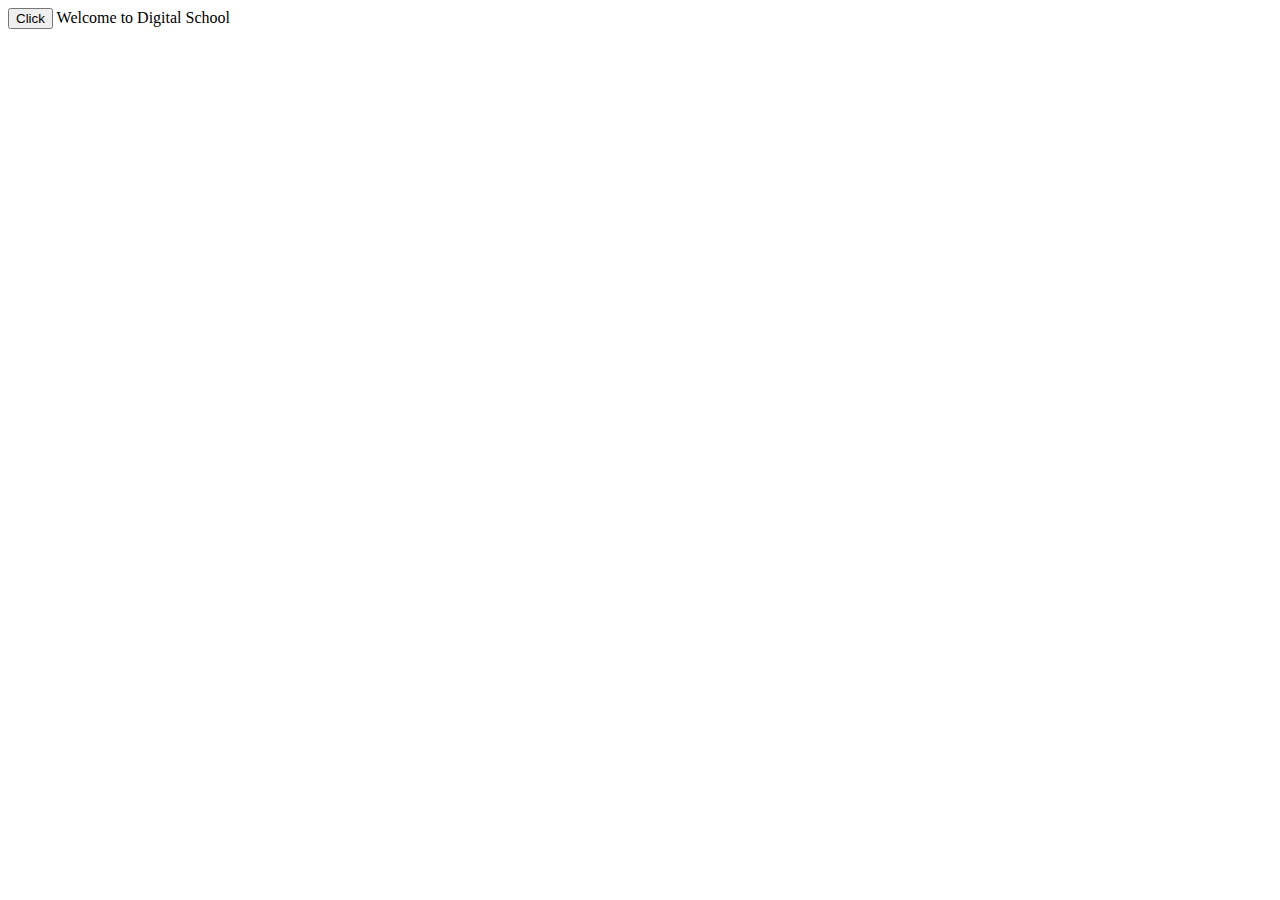
<file: javascript/index.html>
<!DOCTYPE html>
<html lang="en">
    <head>


<title>Lesson26</title>
<body>
</head>

  <button onclick="alert('Hello')">Click</button>



   <script>
    document.write("Welcome to Digital School")
   </script>

        <script src="main.js"> </script>


</body>
</html>
</file>
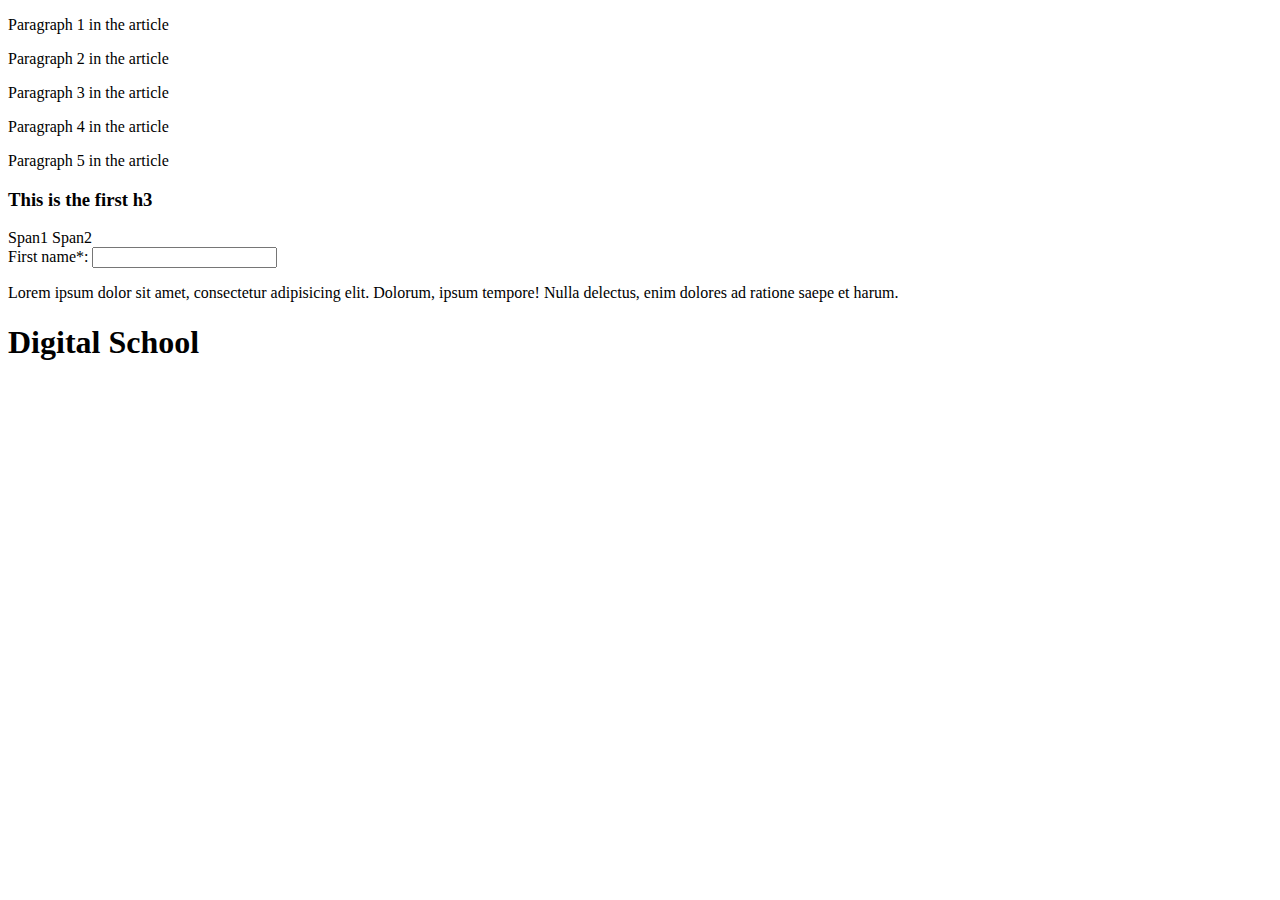
<file: lesson14/index.html>
<!DOCTYPE html>
<html lang="en">
<head>
    <meta charset="UTF-8">
    <meta name="viewport" content="width=device-width, initial-scale=1.0">
    <title>Document</title>
    <link rel="sylesheet" href="style.css">
</head>
<body>
    
    <article>
        <p>Paragraph 1 in the article</p>
        <p>Paragraph 2 in the article</p>
        <div><p>Paragraph 3 in the article</p></div>
    </article>

    <p>Paragraph 4 in the article</p>
        <p>Paragraph 5 in the article</p>

        <div><h3>This is the first h3</h3></div>

        <span>Span1</span>
        <span>Span2</span>

        <form>
            <lable for="fname">First name*:</lable>
            <input id="fname" name="fname" type="text" required>
        </form>

        <div>
            <p>Lorem ipsum dolor sit amet, consectetur adipisicing elit. Dolorum, ipsum tempore! Nulla delectus, enim dolores ad ratione saepe et harum.</p>
        </div>

        <div>
          <h1>Digital School</h1>
        </div>
</body>
</html>
</file>
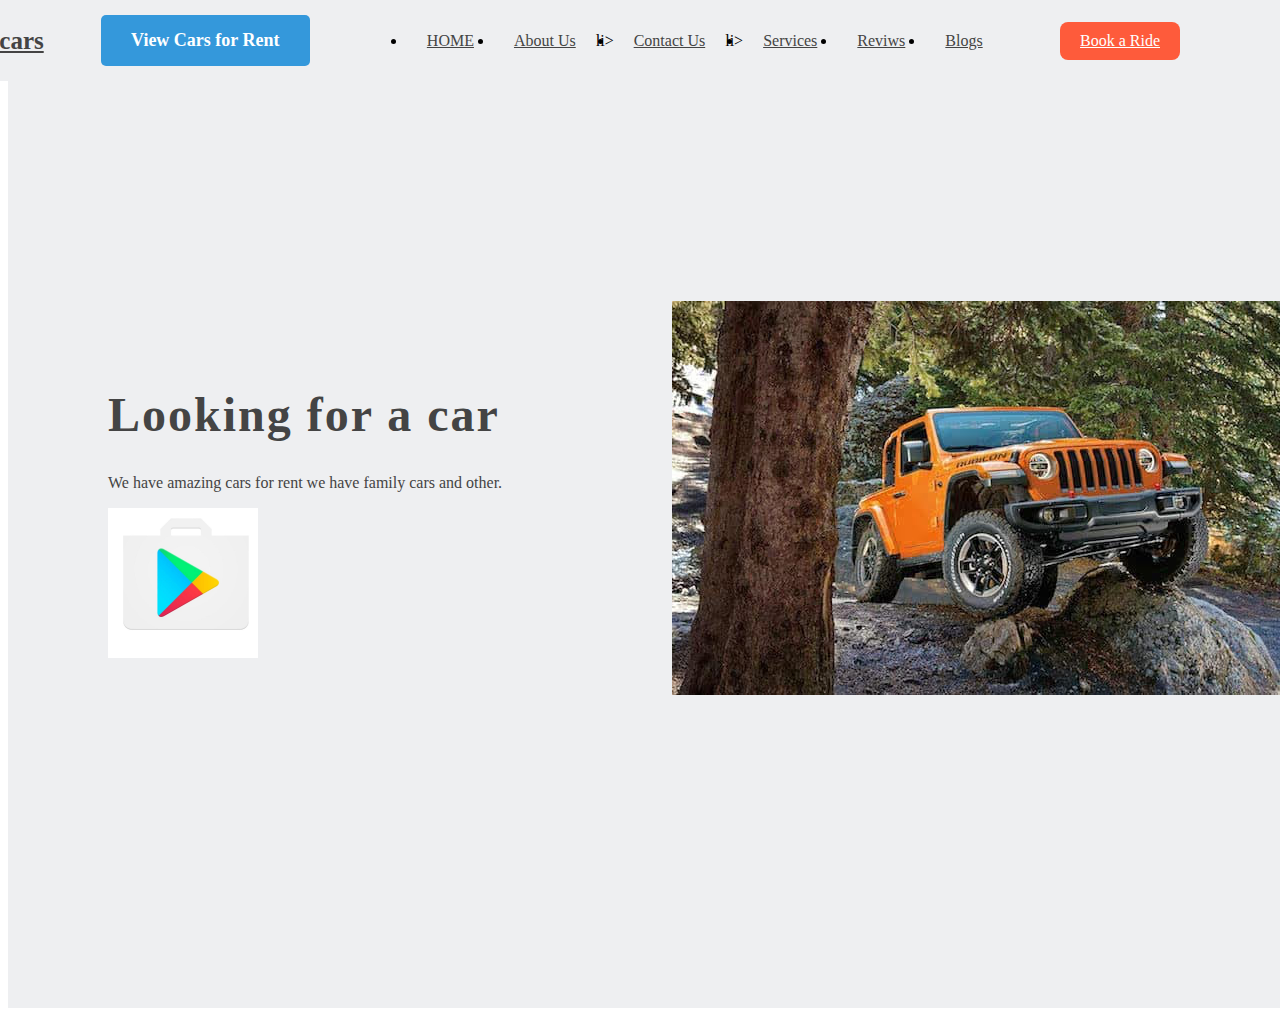
<file: final/final/index.html>
<!DOCTYPE html>
<html lang="en">
<head>
    <meta charset="UTF-8">
    <meta name="viewport" content="width=device-width, initial-scale=1.0">
    <title>Rent a Car</title>
    <link rel="stylesheet" href="cars.html">
    <link rel="stylesheet" href="about.html">
    <link rel="stylesheet" href="style.css">
    <link rel="stylesheet" href="contact.html">
    <link rel="stylesheet" href="about.html">

</head>
<body>
    <header>
        <a href="#" class="logo">Paradics cars</a>
        <a href="cars.html" class="cars-button">View Cars for Rent</a>
        

        <ul class="navbar">
            <li class="active"><a href="#">HOME</a></li>
            <li><a href="about.html" class="about-button">About Us</a>li>
            <li><a href="contact.html" class="contact-button">Contact Us</a>li>
            <li><a href="#">Services</a></li>
            <li><a href="#">Reviws</a></li>
            <li><a href="#">Blogs</a></li>
        </ul>
        <a href="#" class="book">Book a Ride</a>
    </header>

    <section class="home">
        <div class="text">
         <h1>Looking for a car</h1>
         <p>We have  amazing cars for rent we have family cars and other.</p>
         <div class="store">
          <img src="store.png" alt="">
     </div>
     </div>
     <div class="Image">
        <img src="jeep.png" alt="">
        <nav>
            <ul>
                
            </ul>
        </nav>
        
    </body>
    </html>

        
        
         
          

      
     </div>
    </section>
    
</body>
</html>
</file>
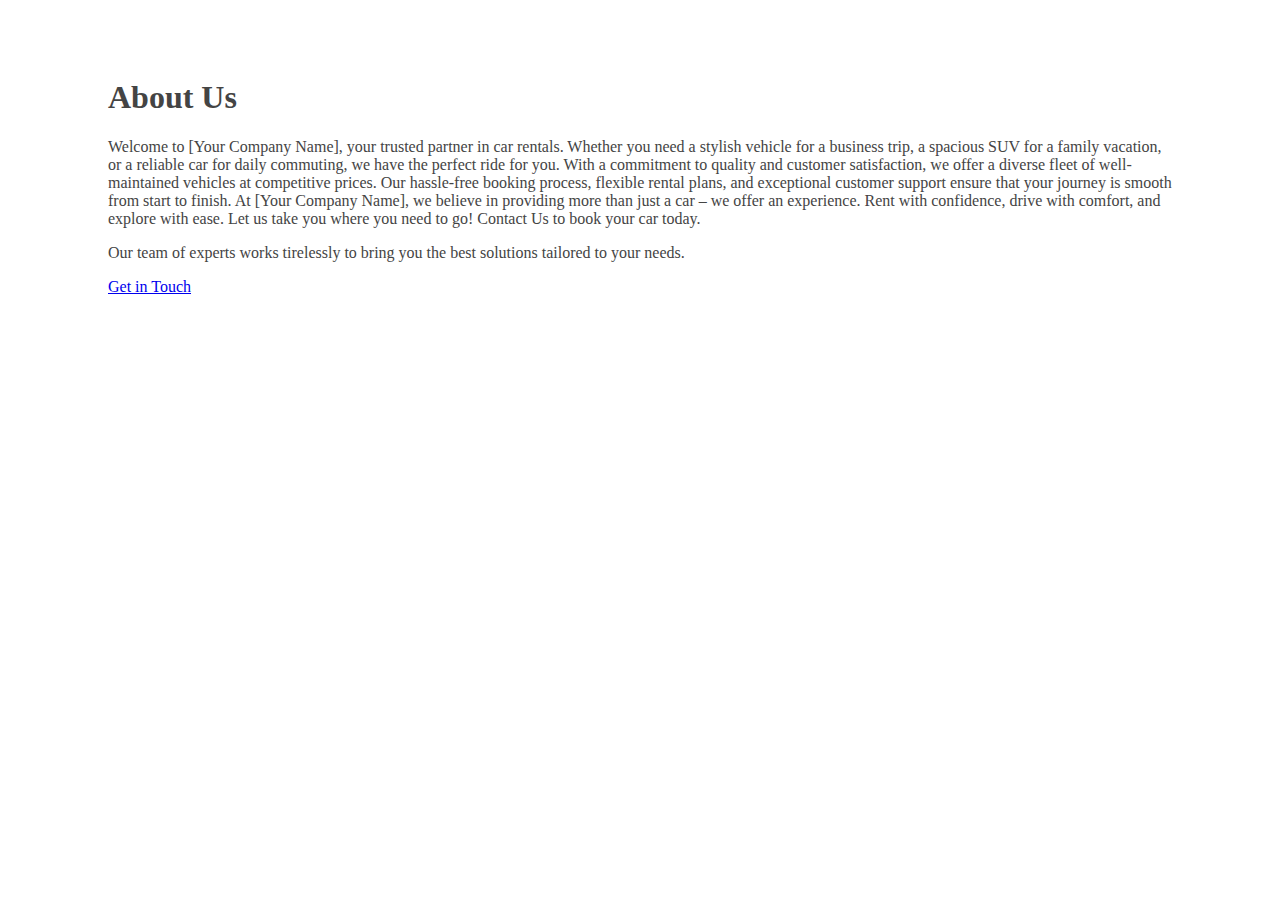
<file: final/final/about.html>
<!DOCTYPE html>
<html lang="en">
<head>
    <meta charset="UTF-8">
    <meta name="viewport" content="width=device-width, initial-scale=1.0">
    <title>About</title>
    <link rel="stylesheet" href="index.html">
    <link rel="stylesheet" href="style.css">
    <link rel="stylesheet" href="contact.html">
    

</head>
<body>
    
    <section class="about">
        <div class="container">
            <div class="about-content">
                <h1>About Us</h1>
                <p>Welcome to [Your Company Name], your trusted partner in car rentals. Whether you need a stylish vehicle for a business trip, a spacious SUV for a family vacation, or a reliable car for daily commuting, we have the perfect ride for you.
                    With a commitment to quality and customer satisfaction, we offer a diverse fleet of well-maintained vehicles at competitive prices. Our hassle-free booking process, flexible rental plans, and exceptional customer support ensure that your journey is smooth from start to finish.
                    At [Your Company Name], we believe in providing more than just a car – we offer an experience. Rent with confidence, drive with comfort, and explore with ease.
                    Let us take you where you need to go!
                    Contact Us to book your car today.</p>
                <p>Our team of experts works tirelessly to bring you the best solutions tailored to your needs.</p>
                <a href="contact.html" class="btn">Get in Touch</a>
                
            </div>
    
</head>
<body>
    
</body>
</html>
</file>
<file: lesson14/style.css>
article p{
    backround: blue;
    color: white;
    padding: 20px;
}

article > p{
    background: rgb(136, 255, 0);
}

article ~ p{
    background: purple;
    color: white;
    padding: 20px;
}

article + p {
    background: lightskyblue;
}

h3:first-child{
    backround-color: lightskyblue;
    color:white;
}

span:first-child{
    background: black;
    color:white;
    }

    form{
        margin-top: 20px;
    }

input:invalid{
    border: 2px solid black;
}
input:valid{
    border: 20px solid blue;
}
p::first-line{
    color:limegreen;
    font-size: 40px;
}

div{
    opacity: 0,5;
}
</file>
<file: final/final/style.css>
body{
    scroll-padding-top:2rem ;
    scroll-behavior: smooth;
 
 }
 ::selection{
    background: #fe5b3b;
 }
 section{
     padding: 50px 100px;
      color:#444;
 }
 .container{
     margin-right: auto;
     margin-left: auto;
     height: 50%
 }
 
 header{
     position: fixed;
     width: 100%;
     top: 0;
     right: 0;
     z-index: 100;
     display: flex;
     align-items: center;
     justify-content: space-between;
     background: #eeeff1;
     padding: 15px 100px;
     
 }
 .logo{
    color:#444;
    font-size: 25px;
    font-weight: 600;
 }
 .navbar{
    display: flex;
 }
 .navbar li{
 position: relative;
 }

 .navbar a{
    font-size: 1rem;
    padding: 10px 20px;
    color: #444;
    font-weight: 500;
    }
    
.book{
    padding: 10px  20px;
    background: #fe5b3b;
    font-weight: 500;
    color: #fff;
    border-radius: .5rem;
}

.book:hover{
  transform: scale(1.1)
}

.home{
    width: 100%;
    min-height:100vh;
    position: relative;
    background: #eeeff1;
    display: grid;
    align-items: center;
    grid-template-columns: repeat(2, 1fr);
}
.text h1{
    font-size: 3rem;
    letter-spacing: 2px;
}
.text p{
   margin: .5rem 0 1rem ;
}

.store img{
    width: 150px;
    cursor: pointer;
}

.image img{
    width: 600px;
    height:100%;
}

.cars-button {
    display: inline-block;
    background-color: #3498db;
    color: white;
    padding: 15px 30px;
    text-decoration: none;
    font-size: 18px;
    border-radius: 5px;
    font-weight: bold;
    text-align: center;
    transition: background-color 0.3s, transform 0.2s;
}

.cars-button:hover {
    background-color: #2ecc71;
    transform: scale(1.05);
}


.cars-html{
    background-color: #444;
}


.contact-btn {
    background-color: #ff5722; 
    color: white;
    padding: 10px 20px;
    font-size: 1rem;
    border: none;
    border-radius: 5px;
    cursor: pointer;
    transition: background-color 0.3s;
  }
  
  .contact-btn:hover {
    background-color: #e64a19; 
  }
  
  .car:hover {
    background-color: #45a049;
  }
  
  @media (max-width: 76x) {
    .container {
        flex-direction: column;
        text-align: center;
    }
    .about-content, .home-image {
        max-width: 100%;
    }
}
</file>
